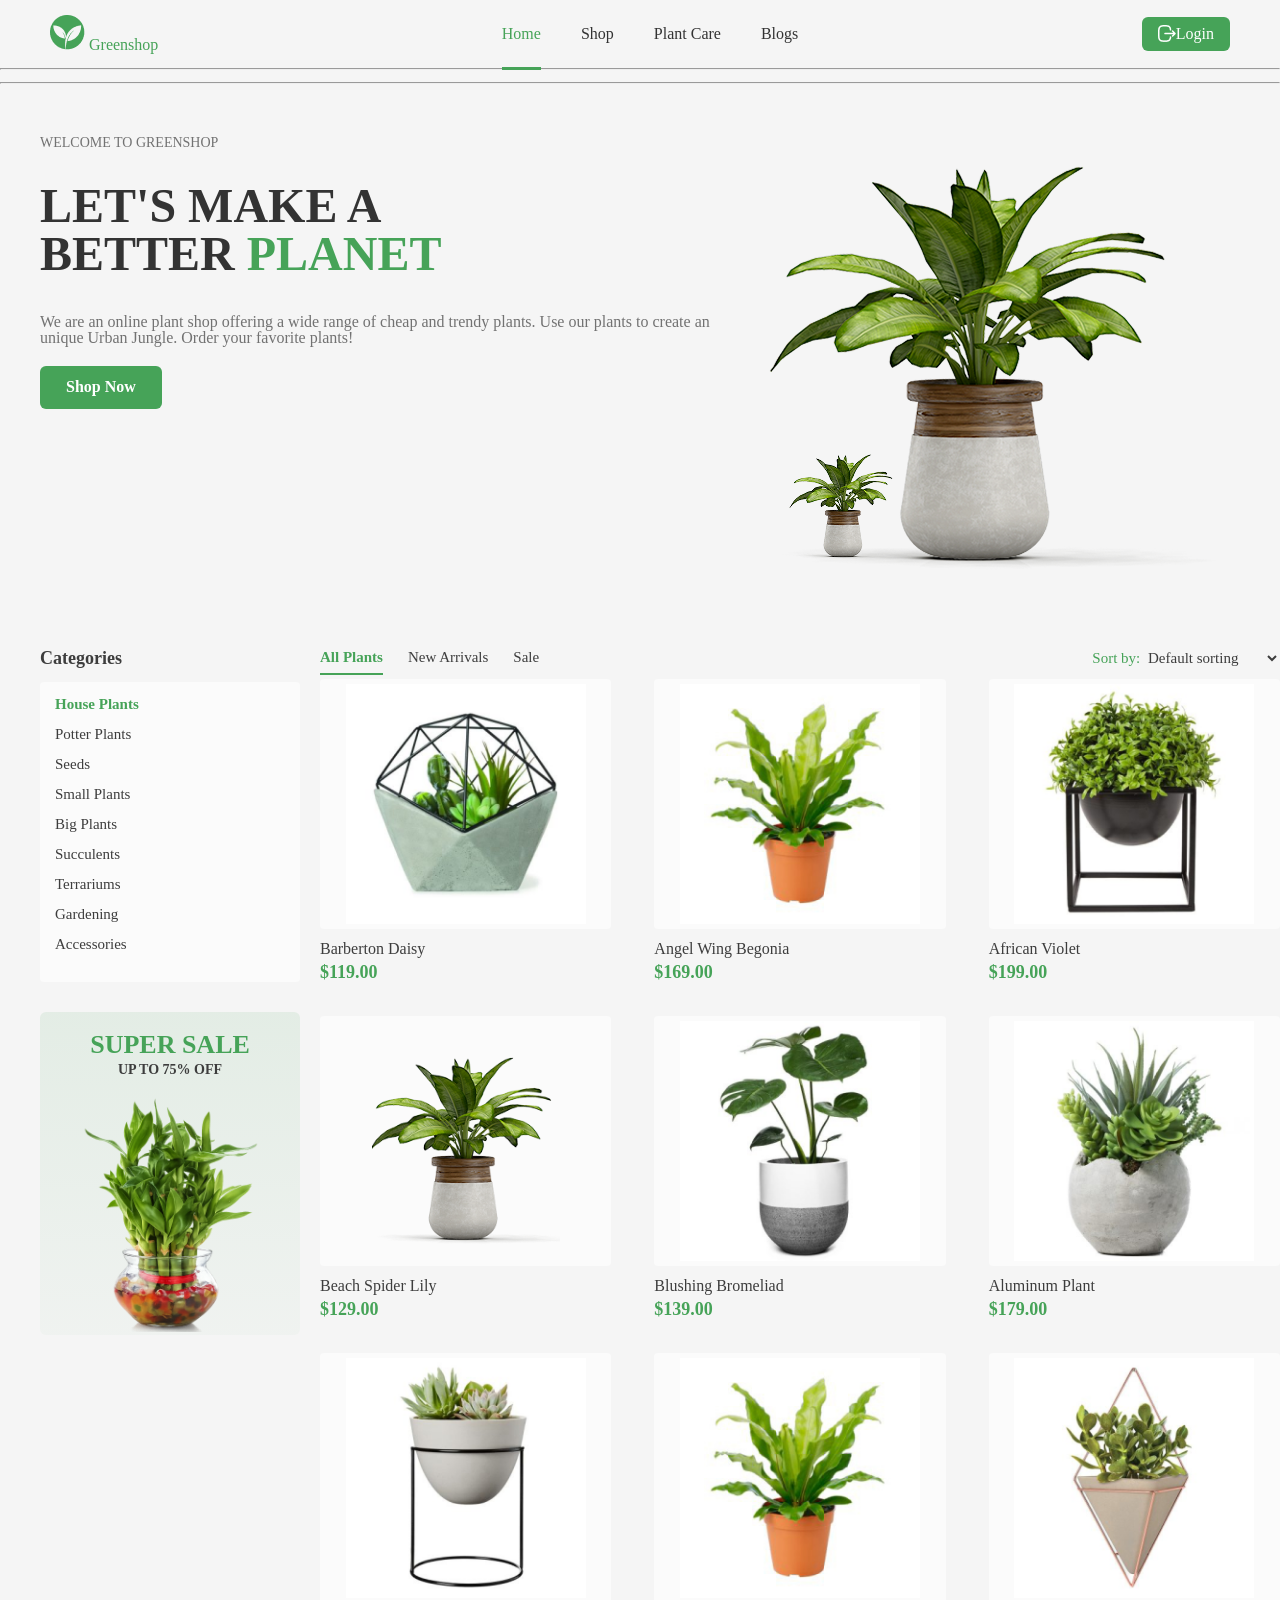
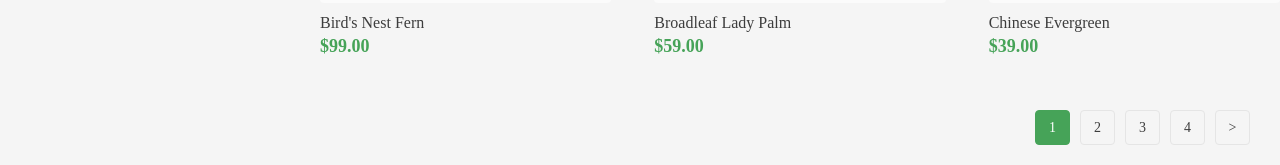
<file: index.html>
<!doctype html>
<html lang="en">
  <head>
    <meta charset="UTF-8" />
    <meta name="viewport" content="width=device-width, initial-scale=1.0" />
    <title>Greenshop</title>
    <link rel="stylesheet" href="./styles/css.css" />
    <link rel="stylesheet" href="./styles/reset.css" />
    <link rel="stylesheet" href="./styles/norm.css" />
  </head>
  <body>
    <header class="header container">
      <header class="navbar">
        <div class="logo">
          <img src="./Vector.png" alt="Greenshop" />
          <span font-size: 23px;>Greenshop</span>
        </div>

        <nav class="nav-links">
          <ul class="menu">
            <li><a class="active">Home</a></li>
            <li><a>Shop</a></li>
            <li><a>Plant Care</a></li>
            <li><a>Blogs</a></li>
          </ul>
        </nav>

        <button class="login-btn">
          <img src="./Logout.png" alt="Logout" /> Login
        </button>
      </header>
      <hr />
    </header>
    <hr class="divider" />
    <section class="hero">
      <div class="hero-content">
        <p class="welcome">WELCOME TO GREENSHOP</p>

        <h1>
          LET'S MAKE A<br />
          BETTER <span style="color: #46a358">PLANET</span>

          <br />
        </h1>
        <br />
        <p class="description">
          We are an online plant shop offering a wide range of cheap and trendy
          plants. Use our plants to create an unique Urban Jungle. Order your
          favorite plants!
        </p>
        <button class="shop-btn">Shop Now</button>
      </div>

      <div class="hero-image">
        <img src="./Group 25.png" alt="Plant" />
      </div>
    </section>

    <section class="shop-section clearfix">
      <aside class="sidebar">
        <div class="categories">
          <h3 class="sidebar-title">Categories</h3>
          <ul class="category-list">
            <li class="active">
              <a href="#">House Plants</a>
            </li>
            <li>
              <a href="#">Potter Plants</a>
            </li>
            <li>
              <a href="#">Seeds</a>
            </li>
            <li>
              <a href="#">Small Plants</a>
            </li>
            <li>
              <a href="#">Big Plants</a>
            </li>
            <li>
              <a href="#">Succulents</a>
            </li>
            <li>
              <a href="#">Terrariums</a>
            </li>
            <li>
              <a href="#">Gardening</a>
            </li>
            <li>
              <a href="#">Accessories</a>
            </li>
          </ul>
        </div>

        <div class="sale-banner">
          <h2>Super Sale</h2>
          <p>UP TO 75% OFF</p>
          <img src="./444.png" alt="Super Sale Plant" />
        </div>
      </aside>

      <div class="products-content">
        <div class="shop-navbar clearfix">
          <ul class="filter-tabs">
            <li class="active"><a href="#">All Plants</a></li>
            <li><a href="#">New Arrivals</a></li>
            <li><a href="#">Sale</a></li>
          </ul>

          <div class="sort-by">
            <span>Sort by: </span>
            <select>
              <option value="default">Default sorting</option>
              <option value="cheap">Price: Low to High</option>
              <option value="expensive">Price: High to Low</option>
            </select>
          </div>
        </div>

        <div class="products-grid clearfix">
          <div class="product-card">
            <div class="img-box">
              <img src="./image 1.png" alt="Barberton Daisy" />
            </div>
            <h4 class="product-title">Barberton Daisy</h4>
            <p class="product-price">$119.00</p>
          </div>

          <div class="product-card">
            <div class="img-box">
              <img src="./product-21-320x320 1.png" alt="Angel Wing Begonia" />
            </div>
            <h4 class="product-title">Angel Wing Begonia</h4>
            <p class="product-price">$169.00</p>
          </div>

          <div class="product-card">
            <div class="img-box">
              <img src="./image 2.png" alt="African Violet" />
            </div>
            <h4 class="product-title">African Violet</h4>
            <p class="product-price">$199.00</p>
          </div>

          <div class="product-card">
            <div class="img-box">
              <img src="./01 3.png" alt="Beach Spider Lily" />
            </div>
            <h4 class="product-title">Beach Spider Lily</h4>
            <p class="product-price">$129.00</p>
          </div>

          <div class="product-card">
            <div class="img-box">
              <img src="./image 7.png" alt="Blushing Bromeliad" />
            </div>
            <h4 class="product-title">Blushing Bromeliad</h4>
            <p class="product-price">$139.00</p>
          </div>

          <div class="product-card">
            <div class="img-box">
              <img src="./image 8.png" alt="Aluminum Plant" />
            </div>
            <h4 class="product-title">Aluminum Plant</h4>
            <p class="product-price">$179.00</p>
          </div>

          <div class="product-card">
            <div class="img-box">
              <img src="./image 9.png" alt="Bird's Nest Fern" />
            </div>
            <h4 class="product-title">Bird's Nest Fern</h4>
            <p class="product-price">$99.00</p>
          </div>

          <div class="product-card">
            <div class="img-box">
              <img src="./product-21-320x320 1.png" alt="Broadleaf Lady Palm" />
            </div>
            <h4 class="product-title">Broadleaf Lady Palm</h4>
            <p class="product-price">$59.00</p>
          </div>

          <div class="product-card">
            <div class="img-box">
              <img src="./image 10.png" alt="Chinese Evergreen" />
            </div>
            <h4 class="product-title">Chinese Evergreen</h4>
            <p class="product-price">$39.00</p>
          </div>
        </div>

        <div class="pagination">
          <a href="#" class="page-link active">1</a>
          <a href="#" class="page-link">2</a>
          <a href="#" class="page-link">3</a>
          <a href="#" class="page-link">4</a>
          <a href="#" class="page-link">&gt;</a>
        </div>
      </div>
    </section>
  </body>
</html>
</file>
<file: styles/css.css>
*{

    margin:0;

    padding:0;

    box-sizing:border-box;

}



body{

    font-family:'Poppins',sans-serif;

    background: #f5f5f5;

}



.divider{

   margin: 12px 0;

   color: #46A35880

}



span{

  color:#46A358

 

}



.login-btn:hover {

  background: #3a8f4a;

}

.navbar {

  display: flex;

  align-items: center;          

  justify-content: space-between;

  padding: 15px 50px;

}



.nav-links a {

  text-decoration: none;

  color: #333;

}



.login-btn {

  display: flex;

  align-items: center;

   border-radius: 6px;

  background-color: #46a358;    

  color: white;

  border: none;

  padding: 8px 16px;

  border-radius: 6px;

  cursor: pointer;

}





.hero {

 display: flex;

 

                   

  padding: 40px;

}



.hero-content p {

  color: #727272;

  font-weight: 400;

  text-align:top;

}



.menu{

    display:flex;

   

    gap:40px;

}



.menu a{

    text-decoration:none;

    color:#333;

    font-weight:500;

}



.menu .active{

    color:#46A358;

    border-bottom:3px solid #46A358;

    padding-bottom:25px;

}

.shop-btn{

   background-color: #46a358;

  color: white;

  border: none;

  padding: 12px 26px;

  border-radius: 6px;

  font-weight: bold;

  cursor: pointer;

  margin-top: 20px;

}



.hero-content h1{

    font-size: 48px;

    font-weight: bold;

    color: #333;

    margin-bottom: 20px;

}



.welcome{

  color:#3D3D3D;

  font-weight:500;

  font-size:14px;

}











gggg







.container {

  width: 100%;

  max-width: 1200px;

margin-left: auto;

margin-right: auto;

padding-left: 1rem;

padding-right: 1rem;}

 



.shop-section clearfix {

  margin-top: 40px;

  margin-bottom: 60px;

  max-width: 1200px;

  display: flex;

}



.sidebar {

  float: left;

  width: 25%;

  padding-right: 20px;

}



.products-content {

  float: right;

  width: 75%;

}



 

.sidebar-title {

  font-size: 18px;

  font-weight: 700;

  color: #3d3d3d;

  margin-bottom: 15px;

  margin-left: 40px;

}



.category-list {

  list-style: none;

  background-color: #fbfbfb;

  padding: 15px;

  border-radius: 4px;

 margin-left: 40px;

}



.category-list li {

  margin-bottom: 15px;

}



.category-list li a {

  text-decoration: none;

  color: #3d3d3d;

  font-size: 15px;

  display: block;

  transition: color 0.2s;

}



.category-list li.active a,

.category-list li a:hover {

  color: #46a358;

  font-weight: 700;

}



.category-list li span {

  float: right;

  color: #3d3d3d;

}



.sale-banner {

  margin-top: 30px;

  background: linear-gradient(180deg, rgba(70, 163, 88, 0.1) 0%, rgba(70, 163, 88, 0.03) 100%);

  text-align: center;

  padding: 20px 10px 0;

  border-radius: 6px;

  margin-left: 40px;

}



.sale-banner h2 {

  font-size: 26px;

  color: #46a358;

  font-weight: 800;

  text-transform: uppercase;

}



.sale-banner p {

  font-size: 14px;

  font-weight: 700;

  color: #3d3d3d;

  margin-top: 5px;

  margin-bottom: 15px;

}



.sale-banner img {

  max-width: 100%;

  height: auto;

}



 

.shop-navbar {

  margin-bottom: 30px;

}



.filter-tabs {

  float: left;

  list-style: none;

}



.filter-tabs li {

  float: left;

  margin-right: 25px;

}



.filter-tabs a {

  text-decoration: none;

  color: #3d3d3d;

  font-size: 15px;

  padding-bottom: 8px;

  display: inline-block;

}



.filter-tabs li.active a,

.filter-tabs a:hover {

  color: #46a358;

  border-bottom: 2px solid #46a358;

  font-weight: 700;

}



.sort-by {

  float: right;

  font-size: 15px;

  color: #3d3d3d;

}



.sort-by select {

  border: none;

  background: transparent;

   

  font-size: 15px;

  color: #3d3d3d;

  cursor: pointer;

   

}



 

.product-card {

  float: left;

  width: 30.33%;

  margin-right: 4.5%;

  margin-bottom: 35px;

}



.product-card:nth-child(3n) {

  margin-right: 0;

}



.img-box {

  background-color: #fbfbfb;

  padding: 5px;

  text-align: center;

  border-radius: 4px;

  margin-bottom: 12px;

  height: 250px;

  display: flex;

  align-items: center;

  justify-content: center;

}



.img-box img {

  max-width: 100%;

  max-height: 100%;

  object-fit: contain;

}



.product-title {

  font-size: 16px;

  color: #3d3d3d;

  font-weight: 400;

  margin-bottom: 6px;

}



.product-price {

  font-size: 18px;

  color: #46a358;

  font-weight: 700;

}



/* Pagination */

.pagination {
  float: right;
  margin-top: 20px;
margin-bottom: 20px;
    margin-right: 30px;
}



.page-link {

  float: left;

  width: 35px;

  height: 35px;

  line-height: 33px;

  text-align: center;

  border: 1px solid #e5e5e5;

  border-radius: 4px;

  color: #3d3d3d;

  text-decoration: none;

  margin-left: 10px;

  font-size: 14px;

  transition: all 0.2s;

}



.page-link.active,

.page-link:hover {

  background-color: #46a358;

  color: white;

  border-color: #46a358;

}
</file>
<file: styles/norm.css>
/*! normalize.css v8.0.1 | MIT License | github.com/necolas/normalize.css */

/* Document
   ========================================================================== */

/**
 * 1. Correct the line height in all browsers.
 * 2. Prevent adjustments of font size after orientation changes in iOS.
 */

html {
  line-height: 1.15; /* 1 */
  -webkit-text-size-adjust: 100%; /* 2 */
}

/* Sections
   ========================================================================== */

/**
 * Remove the margin in all browsers.
 */

body {
  margin: 0;
}

/**
 * Render the `main` element consistently in IE.
 */

main {
  display: block;
}

/**
 * Correct the font size and margin on `h1` elements within `section` and
 * `article` contexts in Chrome, Firefox, and Safari.
 */

h1 {
  font-size: 2em;
  margin: 0.67em 0;
}

/* Grouping content
   ========================================================================== */

/**
 * 1. Add the correct box sizing in Firefox.
 * 2. Show the overflow in Edge and IE.
 */

hr {
  box-sizing: content-box; /* 1 */
  height: 0; /* 1 */
  overflow: visible; /* 2 */
}

/**
 * 1. Correct the inheritance and scaling of font size in all browsers.
 * 2. Correct the odd `em` font sizing in all browsers.
 */

pre {
  font-family: monospace, monospace; /* 1 */
  font-size: 1em; /* 2 */
}

/* Text-level semantics
   ========================================================================== */

/**
 * Remove the gray background on active links in IE 10.
 */

a {
  background-color: transparent;
}

/**
 * 1. Remove the bottom border in Chrome 57-
 * 2. Add the correct text decoration in Chrome, Edge, IE, Opera, and Safari.
 */

abbr[title] {
  border-bottom: none; /* 1 */
  text-decoration: underline; /* 2 */
  text-decoration: underline dotted; /* 2 */
}

/**
 * Add the correct font weight in Chrome, Edge, and Safari.
 */

b,
strong {
  font-weight: bolder;
}

/**
 * 1. Correct the inheritance and scaling of font size in all browsers.
 * 2. Correct the odd `em` font sizing in all browsers.
 */

code,
kbd,
samp {
  font-family: monospace, monospace; /* 1 */
  font-size: 1em; /* 2 */
}

/**
 * Add the correct font size in all browsers.
 */

small {
  font-size: 80%;
}

/**
 * Prevent `sub` and `sup` elements from affecting the line height in
 * all browsers.
 */

sub,
sup {
  font-size: 75%;
  line-height: 0;
  position: relative;
  vertical-align: baseline;
}

sub {
  bottom: -0.25em;
}

sup {
  top: -0.5em;
}

/* Embedded content
   ========================================================================== */

/**
 * Remove the border on images inside links in IE 10.
 */

img {
  border-style: none;
}

/* Forms
   ========================================================================== */

/**
 * 1. Change the font styles in all browsers.
 * 2. Remove the margin in Firefox and Safari.
 */

button,
input,
optgroup,
select,
textarea {
  font-family: inherit; /* 1 */
  font-size: 100%; /* 1 */
  line-height: 1.15; /* 1 */
  margin: 0; /* 2 */
}

/**
 * Show the overflow in IE.
 * 1. Show the overflow in Edge.
 */

button,
input { /* 1 */
  overflow: visible;
}

/**
 * Remove the inheritance of text transform in Edge, Firefox, and IE.
 * 1. Remove the inheritance of text transform in Firefox.
 */

button,
select { /* 1 */
  text-transform: none;
}

/**
 * Correct the inability to style clickable types in iOS and Safari.
 */

button,
[type="button"],
[type="reset"],
[type="submit"] {
  -webkit-appearance: button;
}

/**
 * Remove the inner border and padding in Firefox.
 */

button::-moz-focus-inner,
[type="button"]::-moz-focus-inner,
[type="reset"]::-moz-focus-inner,
[type="submit"]::-moz-focus-inner {
  border-style: none;
  padding: 0;
}

/**
 * Restore the focus styles unset by the previous rule.
 */

button:-moz-focusring,
[type="button"]:-moz-focusring,
[type="reset"]:-moz-focusring,
[type="submit"]:-moz-focusring {
  outline: 1px dotted ButtonText;
}

/**
 * Correct the padding in Firefox.
 */

fieldset {
  padding: 0.35em 0.75em 0.625em;
}

/**
 * 1. Correct the text wrapping in Edge and IE.
 * 2. Correct the color inheritance from `fieldset` elements in IE.
 * 3. Remove the padding so developers are not caught out when they zero out
 *    `fieldset` elements in all browsers.
 */

legend {
  box-sizing: border-box; /* 1 */
  color: inherit; /* 2 */
  display: table; /* 1 */
  max-width: 100%; /* 1 */
  padding: 0; /* 3 */
  white-space: normal; /* 1 */
}

/**
 * Add the correct vertical alignment in Chrome, Firefox, and Opera.
 */

progress {
  vertical-align: baseline;
}

/**
 * Remove the default vertical scrollbar in IE 10+.
 */

textarea {
  overflow: auto;
}

/**
 * 1. Add the correct box sizing in IE 10.
 * 2. Remove the padding in IE 10.
 */

[type="checkbox"],
[type="radio"] {
  box-sizing: border-box; /* 1 */
  padding: 0; /* 2 */
}

/**
 * Correct the cursor style of increment and decrement buttons in Chrome.
 */

[type="number"]::-webkit-inner-spin-button,
[type="number"]::-webkit-outer-spin-button {
  height: auto;
}

/**
 * 1. Correct the odd appearance in Chrome and Safari.
 * 2. Correct the outline style in Safari.
 */

[type="search"] {
  -webkit-appearance: textfield; /* 1 */
  outline-offset: -2px; /* 2 */
}

/**
 * Remove the inner padding in Chrome and Safari on macOS.
 */

[type="search"]::-webkit-search-decoration {
  -webkit-appearance: none;
}

/**
 * 1. Correct the inability to style clickable types in iOS and Safari.
 * 2. Change font properties to `inherit` in Safari.
 */

::-webkit-file-upload-button {
  -webkit-appearance: button; /* 1 */
  font: inherit; /* 2 */
}

/* Interactive
   ========================================================================== */

/*
 * Add the correct display in Edge, IE 10+, and Firefox.
 */

details {
  display: block;
}

/*
 * Add the correct display in all browsers.
 */

summary {
  display: list-item;
}

/* Misc
   ========================================================================== */

/**
 * Add the correct display in IE 10+.
 */

template {
  display: none;
}

/**
 * Add the correct display in IE 10.
 */

[hidden] {
  display: none;
}
</file>
